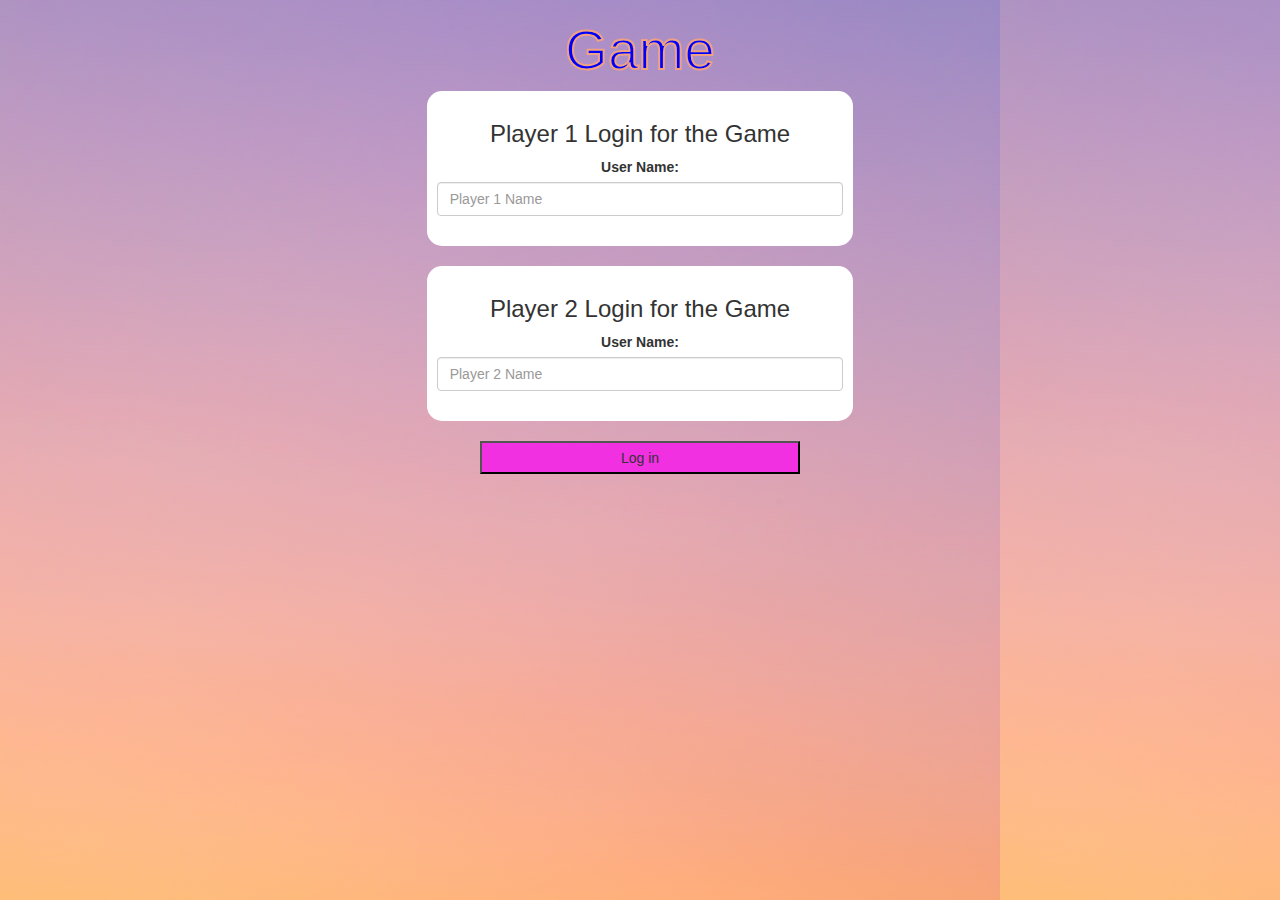
<file: index.html>
<!DOCTYPE html>
<html>
<head>
	<title>The Math Quiz Game!</title>

<meta name="viewport" content="width=device-width, initial-scale=1">
<link rel="stylesheet" href="https://maxcdn.bootstrapcdn.com/bootstrap/3.4.0/css/bootstrap.min.css">
<script src="https://ajax.googleapis.com/ajax/libs/jquery/3.4.1/jquery.min.js"></script>
<script src="https://maxcdn.bootstrapcdn.com/bootstrap/3.4.0/js/bootstrap.min.js"></script>

<link rel="stylesheet" type="text/css" href="game.css">

<script src="game_login.js"></script>
</head>
<body>
	<center>
		<h1 id="game">Game</h1>

		<div class="col-lg-4 col-sm-8 col-xs-11 login_div1">
			<h3>Player 1 Login for the Game</h3>
			<label>User Name:</label>
			<input type="text" id="player1_name_input" class="form-control" placeholder="Player 1 Name">
			<br>
		</div>
	<br>
	<div class="col-lg-4 col-sm-8 col-xs-11 login_div2">
		<h3>Player 2 Login for the Game</h3>
		<label>User Name:</label>
		<input type="text" id="player2_name_input" class="form-control" placeholder="Player 2 Name">
		<br>
	</div>
	<br>
	<button style="width: 25%" id="button1" onclick="addUser()">Log in</button>
	</center>
</body>
</html>
</file>
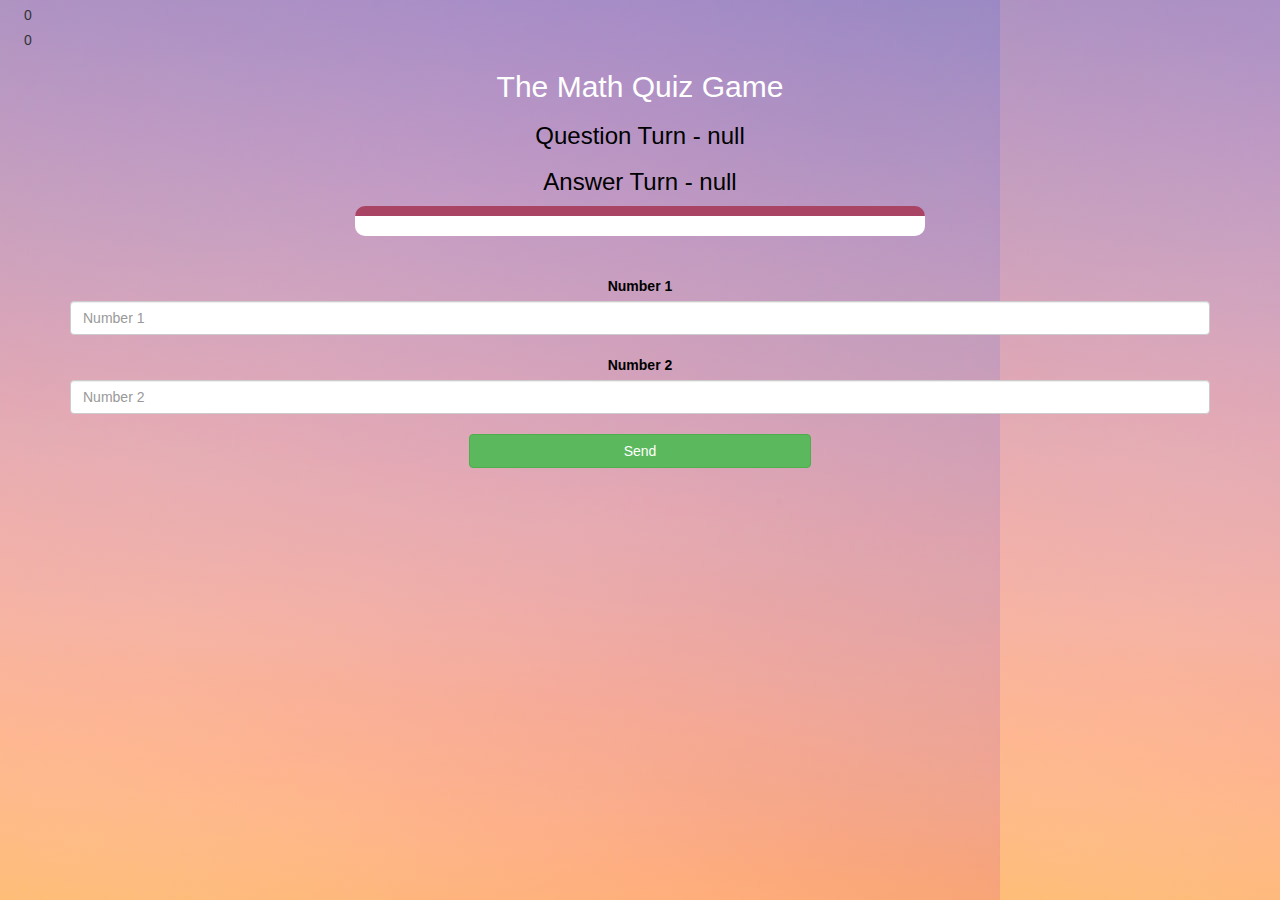
<file: quiz_game_page.html>
<!DOCTYPE html>
<html>
<head>
	<title>The Math Quiz Game</title>

<meta name="viewport" content="width=device-width, initial-scale=1">
<link rel="stylesheet" href="https://maxcdn.bootstrapcdn.com/bootstrap/3.4.0/css/bootstrap.min.css">
<script src="https://ajax.googleapis.com/ajax/libs/jquery/3.4.1/jquery.min.js"></script>
<script src="https://maxcdn.bootstrapcdn.com/bootstrap/3.4.0/js/bootstrap.min.js"></script>

<link rel="stylesheet" type="text/css" href="game.css">
<script src="quiz_game_page.js"></script>
</head>


<body>

<h4 id="player1_name"></h4> <span id="player1_score"></span>
<br>
<h4 id="player2_name"></h4> <span id="player2_score"></span>

<div class="container">
	<center>
		<h2 style="color: white;">The Math Quiz Game</h2>
		<h3 id="player_question" style="color: black;">Question Turn - <label id="questioner"></label></h3> 
		<h3 id="player_answer" style="color: black;">Answer Turn - <label id="answer"></label></h3>
		<div id="output" class="col-lg-6">
            
        </div>

		<br>
		<br>

		<label style="color: black;">Number 1</br></label>
		<br>
		<input type="txt" id="Number_1" placeholder="Number 1" class="form-control">
        <br>
        <label style="color: black;">Number 2</br></label>
		<br>
		<input type="txt" id="Number_2" placeholder="Number 2" class="form-control">
		<br>
		<button style="width: 30%;" class="btn btn-success" onclick="send()">Send</button>

	</center>
</div>

<script src="quiz_game_page.js"></script>
</body>
</html>
</file>
<file: game.css>
body
{
	background-image: url("bg.jpg");
	
}

	.login_div1 , .login_div2
	{
		background: white;
		padding: 10px;
		float: none;
		border-radius: 15px;
	}


#player1_name , #player2_name
{
	display: inline-block;
	margin-left: 20px;
}
#word
{
	width: 60%;
}
#word_display
{
	letter-spacing: 5px;
}
#output
{
background: white;
border-radius: 10px;
border-top: 10px solid #AA4465;
padding: 10px;
float: none;
text-align: left;
}
#game
{
	color: blue;
	-webkit-text-stroke-width: 2px;
    -webkit-text-stroke-color: rgb(240, 161, 132);
	font-size: 55px;
}
#button1
{
    background-color: rgb(241, 48, 225);
	height: 33px;
	
}
</file>
